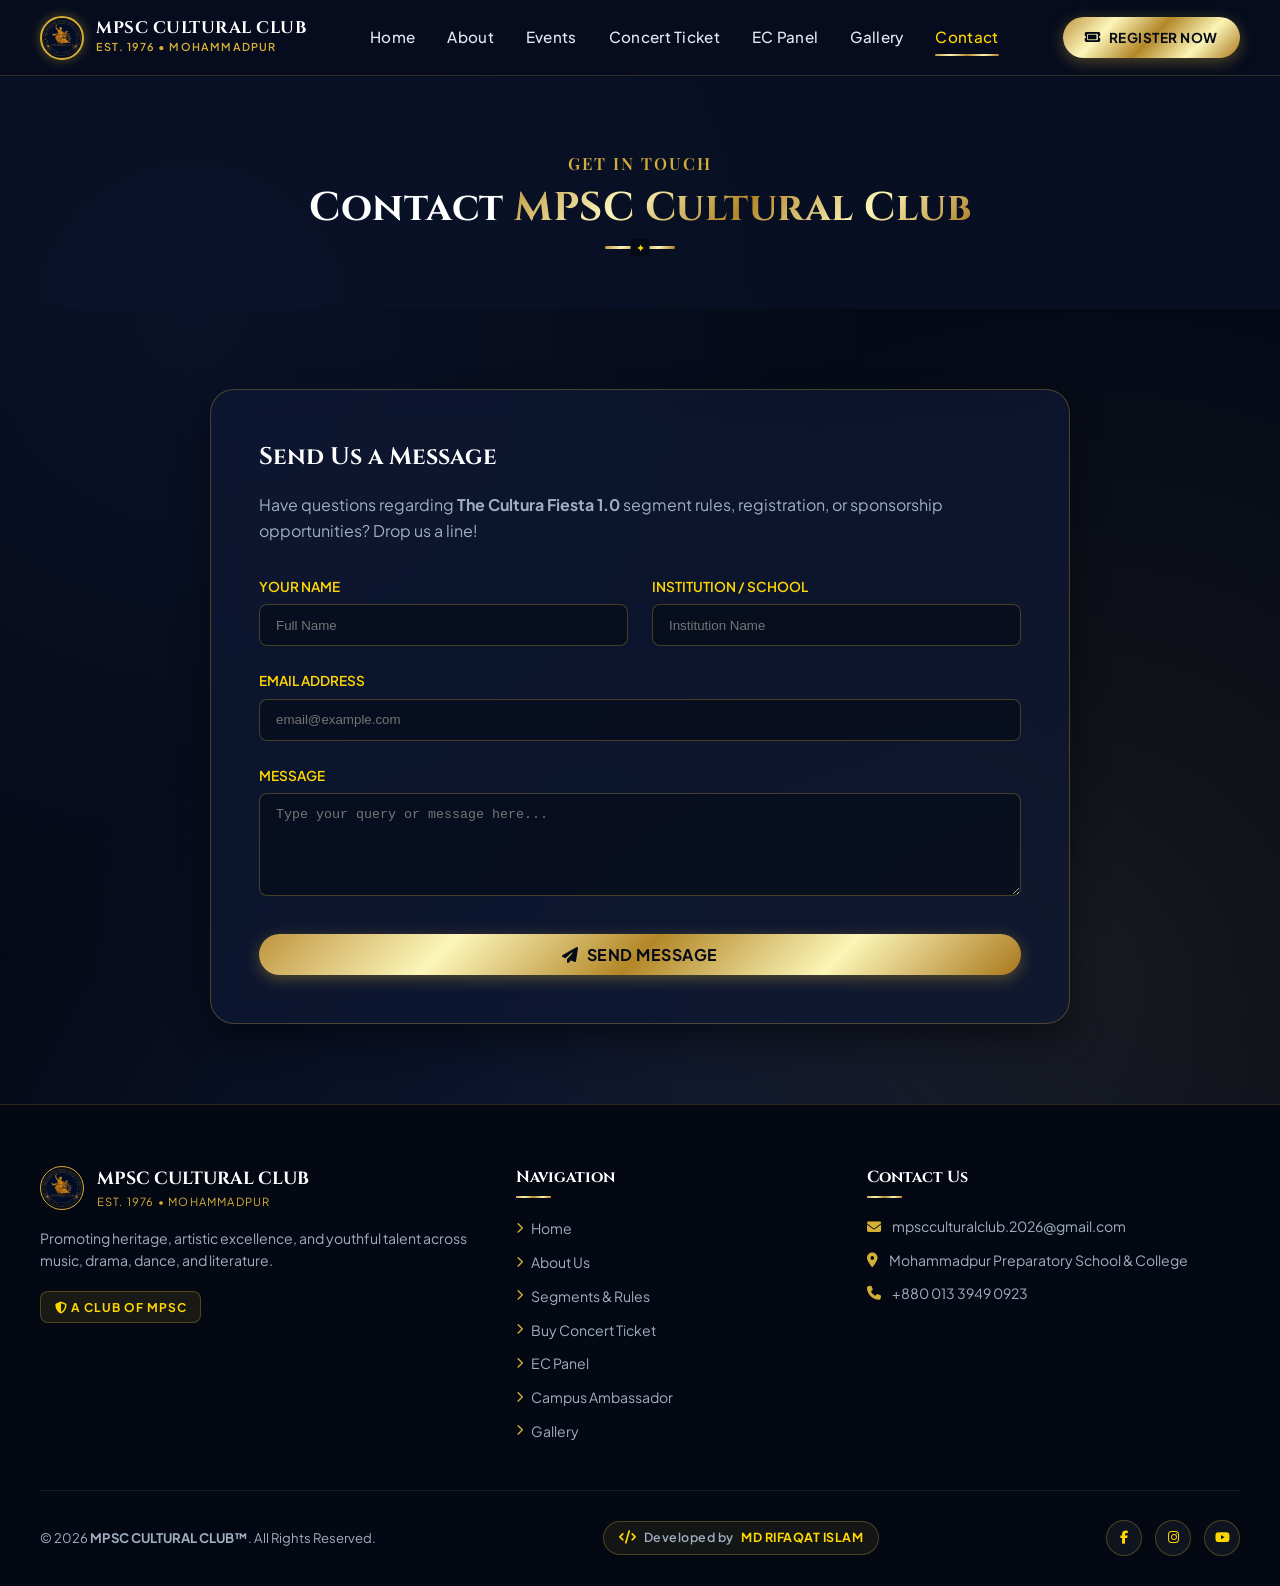
<file: contact.html>
<!DOCTYPE html>
<html lang="en">
<head>
  <meta charset="UTF-8">
  <meta name="viewport" content="width=device-width, initial-scale=1.0">
  <title>Contact Us | MPSC Cultural Club</title>
  <link rel="stylesheet" href="https://cdnjs.cloudflare.com/ajax/libs/font-awesome/6.5.1/css/all.min.css">
  <link rel="stylesheet" href="styles.css">
  <link rel="icon" type="image/png" href="logo.png">
</head>
<body>
  <header class="header-nav">
    <div class="container nav-container">
      <a href="index.html" class="brand-logo-link">
        <img src="logo.png" alt="MPSC Cultural Club Logo" class="brand-logo-img">
        <div class="brand-text-container">
          <span class="brand-name">MPSC CULTURAL CLUB</span>
          <span class="brand-sub">Est. 1976 • Mohammadpur</span>
        </div>
      </a>
      <nav>
        <ul class="nav-menu">
          <li class="nav-item"><a href="index.html" class="nav-link">Home</a></li>
          <li class="nav-item"><a href="about.html" class="nav-link">About</a></li>
          <li class="nav-item"><a href="events.html" class="nav-link">Events</a></li>
          <li class="nav-item"><a href="concert-ticket.html" class="nav-link">Concert Ticket</a></li>
          <li class="nav-item"><a href="ec-panel.html" class="nav-link">EC Panel</a></li>
          <li class="nav-item"><a href="gallery.html" class="nav-link">Gallery</a></li>
          <li class="nav-item"><a href="contact.html" class="nav-link active">Contact</a></li>
        </ul>
      </nav>
      <div class="nav-actions">
        <a href="events.html" class="btn-gold"><i class="fa-solid fa-ticket"></i> Register Now</a>
        <button class="mobile-toggle" aria-label="Toggle navigation menu"><i class="fa-solid fa-bars"></i></button>
      </div>
    </div>
  </header>

  <section style="padding-top: 150px; padding-bottom: 60px; text-align: center; background: rgba(11, 19, 43, 0.6);">
    <div class="container">
      <span class="section-subtitle">Get In Touch</span>
      <h1 class="section-title">Contact <span>MPSC Cultural Club</span></h1>
      <div class="title-line"></div>
    </div>
  </section>

  <section style="padding: 80px 0;">
    <div class="container" style="max-width: 900px;">
      <div class="glass-panel" style="padding: 3rem; border-radius: var(--radius-lg);">
        <h2 style="font-family: var(--font-heading); color: #FFF; margin-bottom: 1rem;">Send Us a Message</h2>
        <p style="color: var(--text-muted); margin-bottom: 2rem;">Have questions regarding <strong>The Cultura Fiesta 1.0</strong> segment rules, registration, or sponsorship opportunities? Drop us a line!</p>

        <form onsubmit="event.preventDefault(); alert('Thank you! Your message has been sent to MPSC Cultural Club.');">
          <div style="display: grid; grid-template-columns: 1fr 1fr; gap: 1.5rem; margin-bottom: 1.5rem;">
            <div>
              <label style="display: block; color: var(--gold-light); font-size: 0.85rem; font-weight: 600; margin-bottom: 0.4rem;">YOUR NAME</label>
              <input type="text" placeholder="Full Name" required style="width: 100%; padding: 0.8rem 1rem; background: rgba(5, 10, 23, 0.6); border: 1px solid var(--border-gold); border-radius: var(--radius-sm); color: #FFF; outline: none;">
            </div>
            <div>
              <label style="display: block; color: var(--gold-light); font-size: 0.85rem; font-weight: 600; margin-bottom: 0.4rem;">INSTITUTION / SCHOOL</label>
              <input type="text" placeholder="Institution Name" required style="width: 100%; padding: 0.8rem 1rem; background: rgba(5, 10, 23, 0.6); border: 1px solid var(--border-gold); border-radius: var(--radius-sm); color: #FFF; outline: none;">
            </div>
          </div>
          <div style="margin-bottom: 1.5rem;">
            <label style="display: block; color: var(--gold-light); font-size: 0.85rem; font-weight: 600; margin-bottom: 0.4rem;">EMAIL ADDRESS</label>
            <input type="email" placeholder="email@example.com" required style="width: 100%; padding: 0.8rem 1rem; background: rgba(5, 10, 23, 0.6); border: 1px solid var(--border-gold); border-radius: var(--radius-sm); color: #FFF; outline: none;">
          </div>
          <div style="margin-bottom: 2rem;">
            <label style="display: block; color: var(--gold-light); font-size: 0.85rem; font-weight: 600; margin-bottom: 0.4rem;">MESSAGE</label>
            <textarea rows="5" placeholder="Type your query or message here..." required style="width: 100%; padding: 0.8rem 1rem; background: rgba(5, 10, 23, 0.6); border: 1px solid var(--border-gold); border-radius: var(--radius-sm); color: #FFF; outline: none; resize: vertical;"></textarea>
          </div>
          <button type="submit" class="btn-gold" style="width: 100%; font-size: 1rem;"><i class="fa-solid fa-paper-plane"></i> Send Message</button>
        </form>
      </div>
    </div>
  </section>

  <footer class="site-footer">
    <div class="container">
      <div class="footer-grid">
        <!-- Brand Info -->
        <div class="footer-brand">
          <div class="footer-logo-row">
            <img src="logo.png" alt="MPSC Cultural Club Logo" class="footer-logo-img">
            <div>
              <div class="footer-brand-name">MPSC CULTURAL CLUB</div>
              <div class="footer-brand-sub">Est. 1976 &bull; Mohammadpur</div>
            </div>
          </div>
          <p class="footer-desc">
            Promoting heritage, artistic excellence, and youthful talent across music, drama, dance, and literature.
          </p>
          <div>
            <span class="mpsc-affiliation"><i class="fa-solid fa-shield-halved"></i> A CLUB OF MPSC</span>
          </div>
        </div>

        <!-- Quick Links -->
        <div>
          <h4 class="footer-col-title">Navigation</h4>
          <ul class="footer-links">
            <li><a href="index.html"><i class="fa-solid fa-chevron-right" style="font-size: 0.7rem; color: var(--gold-primary);"></i> Home</a></li>
            <li><a href="about.html"><i class="fa-solid fa-chevron-right" style="font-size: 0.7rem; color: var(--gold-primary);"></i> About Us</a></li>
            <li><a href="events.html"><i class="fa-solid fa-chevron-right" style="font-size: 0.7rem; color: var(--gold-primary);"></i> Segments & Rules</a></li>
            <li><a href="concert-ticket.html"><i class="fa-solid fa-chevron-right" style="font-size: 0.7rem; color: var(--gold-primary);"></i> Buy Concert Ticket</a></li>
            <li><a href="ec-panel.html"><i class="fa-solid fa-chevron-right" style="font-size: 0.7rem; color: var(--gold-primary);"></i> EC Panel</a></li>
            <li><a href="ca-registration.html"><i class="fa-solid fa-chevron-right" style="font-size: 0.7rem; color: var(--gold-primary);"></i> Campus Ambassador</a></li>
            <li><a href="gallery.html"><i class="fa-solid fa-chevron-right" style="font-size: 0.7rem; color: var(--gold-primary);"></i> Gallery</a></li>
          </ul>
        </div>

        <!-- Contact Info -->
        <div>
          <h4 class="footer-col-title">Contact Us</h4>
          <div class="footer-contact-info">
            <div class="contact-item">
              <i class="fa-solid fa-envelope"></i>
              <span>mpscculturalclub.2026@gmail.com</span>
            </div>
            <div class="contact-item">
              <i class="fa-solid fa-location-dot"></i>
              <span>Mohammadpur Preparatory School & College</span>
            </div>
            <div class="contact-item">
              <i class="fa-solid fa-phone"></i>
              <span>+880 013 3949 0923</span>
            </div>
          </div>
        </div>
      </div>

      <!-- Bottom Bar -->
      <div class="footer-bottom">
        <div>
          &copy; 2026 <strong>MPSC CULTURAL CLUB&trade;</strong>. All Rights Reserved.
        </div>
        <div class="footer-dev-credit">
          <a href="https://cyber-gamerz-11.github.io/-/" target="_blank" rel="noopener noreferrer" class="dev-credit-btn" title="Developer Portfolio / Website">
            <i class="fa-solid fa-code"></i> Developed by <span class="dev-highlight">MD RIFAQAT ISLAM</span>
          </a>
        </div>
        <div class="social-links">
          <a href="https://www.facebook.com/profile.php?id=61594290877487&mibextid=wwXIfr" target="_blank" rel="noopener noreferrer" class="social-icon" aria-label="Facebook"><i class="fa-brands fa-facebook-f"></i></a>
          <a href="https://www.instagram.com/mpsc_cultural_club/" target="_blank" rel="noopener noreferrer" class="social-icon" aria-label="Instagram"><i class="fa-brands fa-instagram"></i></a>
          <a href="https://youtube.com/@mpscculturalclub" target="_blank" rel="noopener noreferrer" class="social-icon" aria-label="YouTube"><i class="fa-brands fa-youtube"></i></a>
        </div>
      </div>
    </div>
  </footer>
  <script src="script.js"></script>
</body>
</html>
</file>
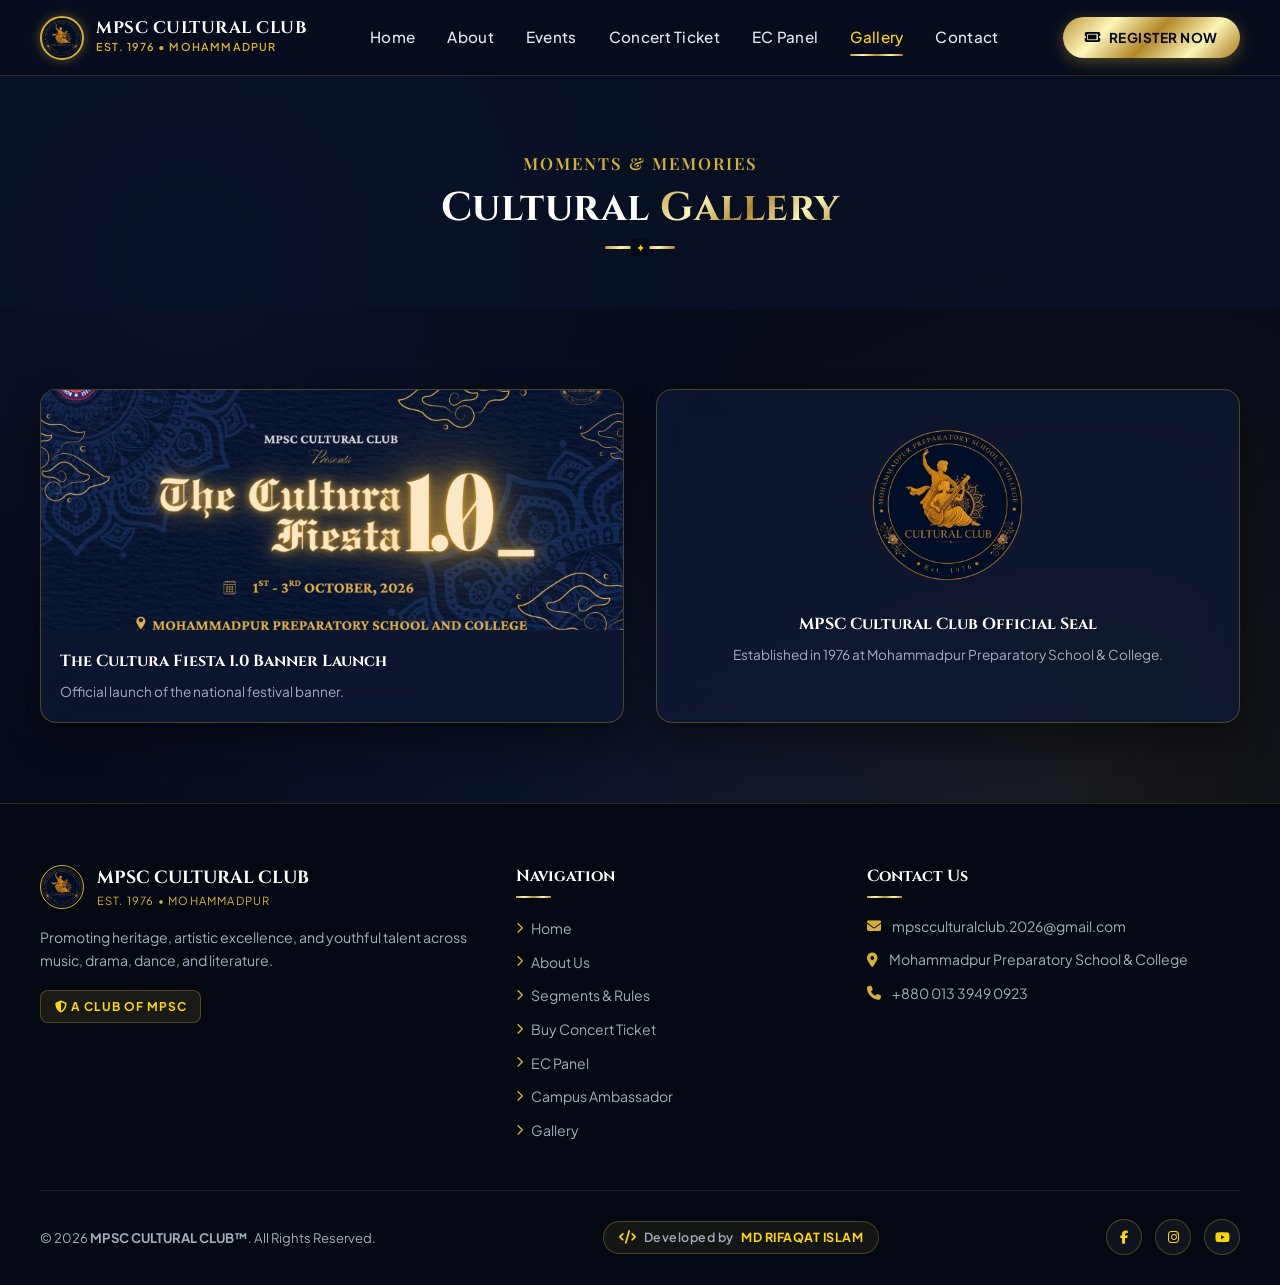
<file: gallery.html>
<!DOCTYPE html>
<html lang="en">
<head>
  <meta charset="UTF-8">
  <meta name="viewport" content="width=device-width, initial-scale=1.0">
  <title>Gallery | MPSC Cultural Club</title>
  <link rel="stylesheet" href="https://cdnjs.cloudflare.com/ajax/libs/font-awesome/6.5.1/css/all.min.css">
  <link rel="stylesheet" href="styles.css">
  <link rel="icon" type="image/png" href="logo.png">
</head>
<body>
  <header class="header-nav">
    <div class="container nav-container">
      <a href="index.html" class="brand-logo-link">
        <img src="logo.png" alt="MPSC Cultural Club Logo" class="brand-logo-img">
        <div class="brand-text-container">
          <span class="brand-name">MPSC CULTURAL CLUB</span>
          <span class="brand-sub">Est. 1976 • Mohammadpur</span>
        </div>
      </a>
      <nav>
        <ul class="nav-menu">
          <li class="nav-item"><a href="index.html" class="nav-link">Home</a></li>
          <li class="nav-item"><a href="about.html" class="nav-link">About</a></li>
          <li class="nav-item"><a href="events.html" class="nav-link">Events</a></li>
          <li class="nav-item"><a href="concert-ticket.html" class="nav-link">Concert Ticket</a></li>
          <li class="nav-item"><a href="ec-panel.html" class="nav-link">EC Panel</a></li>
          <li class="nav-item"><a href="gallery.html" class="nav-link active">Gallery</a></li>
          <li class="nav-item"><a href="contact.html" class="nav-link">Contact</a></li>
        </ul>
      </nav>
      <div class="nav-actions">
        <a href="events.html" class="btn-gold"><i class="fa-solid fa-ticket"></i> Register Now</a>
        <button class="mobile-toggle" aria-label="Toggle navigation menu"><i class="fa-solid fa-bars"></i></button>
      </div>
    </div>
  </header>

  <section style="padding-top: 150px; padding-bottom: 60px; text-align: center; background: rgba(11, 19, 43, 0.6);">
    <div class="container">
      <span class="section-subtitle">Moments & Memories</span>
      <h1 class="section-title">Cultural <span>Gallery</span></h1>
      <div class="title-line"></div>
    </div>
  </section>

  <section style="padding: 80px 0;">
    <div class="container">
      <div style="display: grid; grid-template-columns: repeat(auto-fit, minmax(300px, 1fr)); gap: 2rem;">
        <div class="glass-panel" style="overflow: hidden; border-radius: var(--radius-md);">
          <img src="banner.jpeg" alt="Fest Banner Event" style="width: 100%; height: 240px; object-fit: cover;">
          <div style="padding: 1.2rem;">
            <h4 style="color: #FFF; font-family: var(--font-heading); margin-bottom: 0.4rem;">The Cultura Fiesta 1.0 Banner Launch</h4>
            <p style="color: var(--text-muted); font-size: 0.85rem;">Official launch of the national festival banner.</p>
          </div>
        </div>
        <div class="glass-panel" style="overflow: hidden; border-radius: var(--radius-md); text-align: center; padding: 2rem;">
          <img src="logo.png" alt="MPSC Emblem Showcase" style="width: 160px; margin: 0 auto 1.5rem auto;">
          <h4 style="color: #FFF; font-family: var(--font-heading); margin-bottom: 0.4rem;">MPSC Cultural Club Official Seal</h4>
          <p style="color: var(--text-muted); font-size: 0.85rem;">Established in 1976 at Mohammadpur Preparatory School & College.</p>
        </div>
      </div>
    </div>
  </section>

  <footer class="site-footer">
    <div class="container">
      <div class="footer-grid">
        <!-- Brand Info -->
        <div class="footer-brand">
          <div class="footer-logo-row">
            <img src="logo.png" alt="MPSC Cultural Club Logo" class="footer-logo-img">
            <div>
              <div class="footer-brand-name">MPSC CULTURAL CLUB</div>
              <div class="footer-brand-sub">Est. 1976 &bull; Mohammadpur</div>
            </div>
          </div>
          <p class="footer-desc">
            Promoting heritage, artistic excellence, and youthful talent across music, drama, dance, and literature.
          </p>
          <div>
            <span class="mpsc-affiliation"><i class="fa-solid fa-shield-halved"></i> A CLUB OF MPSC</span>
          </div>
        </div>

        <!-- Quick Links -->
        <div>
          <h4 class="footer-col-title">Navigation</h4>
          <ul class="footer-links">
            <li><a href="index.html"><i class="fa-solid fa-chevron-right" style="font-size: 0.7rem; color: var(--gold-primary);"></i> Home</a></li>
            <li><a href="about.html"><i class="fa-solid fa-chevron-right" style="font-size: 0.7rem; color: var(--gold-primary);"></i> About Us</a></li>
            <li><a href="events.html"><i class="fa-solid fa-chevron-right" style="font-size: 0.7rem; color: var(--gold-primary);"></i> Segments & Rules</a></li>
            <li><a href="concert-ticket.html"><i class="fa-solid fa-chevron-right" style="font-size: 0.7rem; color: var(--gold-primary);"></i> Buy Concert Ticket</a></li>
            <li><a href="ec-panel.html"><i class="fa-solid fa-chevron-right" style="font-size: 0.7rem; color: var(--gold-primary);"></i> EC Panel</a></li>
            <li><a href="ca-registration.html"><i class="fa-solid fa-chevron-right" style="font-size: 0.7rem; color: var(--gold-primary);"></i> Campus Ambassador</a></li>
            <li><a href="gallery.html"><i class="fa-solid fa-chevron-right" style="font-size: 0.7rem; color: var(--gold-primary);"></i> Gallery</a></li>
          </ul>
        </div>

        <!-- Contact Info -->
        <div>
          <h4 class="footer-col-title">Contact Us</h4>
          <div class="footer-contact-info">
            <div class="contact-item">
              <i class="fa-solid fa-envelope"></i>
              <span>mpscculturalclub.2026@gmail.com</span>
            </div>
            <div class="contact-item">
              <i class="fa-solid fa-location-dot"></i>
              <span>Mohammadpur Preparatory School & College</span>
            </div>
            <div class="contact-item">
              <i class="fa-solid fa-phone"></i>
              <span>+880 013 3949 0923</span>
            </div>
          </div>
        </div>
      </div>

      <!-- Bottom Bar -->
      <div class="footer-bottom">
        <div>
          &copy; 2026 <strong>MPSC CULTURAL CLUB&trade;</strong>. All Rights Reserved.
        </div>
        <div class="footer-dev-credit">
          <a href="https://cyber-gamerz-11.github.io/-/" target="_blank" rel="noopener noreferrer" class="dev-credit-btn" title="Developer Portfolio / Website">
            <i class="fa-solid fa-code"></i> Developed by <span class="dev-highlight">MD RIFAQAT ISLAM</span>
          </a>
        </div>
        <div class="social-links">
          <a href="https://www.facebook.com/profile.php?id=61594290877487&mibextid=wwXIfr" target="_blank" rel="noopener noreferrer" class="social-icon" aria-label="Facebook"><i class="fa-brands fa-facebook-f"></i></a>
          <a href="https://www.instagram.com/mpsc_cultural_club/" target="_blank" rel="noopener noreferrer" class="social-icon" aria-label="Instagram"><i class="fa-brands fa-instagram"></i></a>
          <a href="https://youtube.com/@mpscculturalclub" target="_blank" rel="noopener noreferrer" class="social-icon" aria-label="YouTube"><i class="fa-brands fa-youtube"></i></a>
        </div>
      </div>
    </div>
  </footer>
  <script src="script.js"></script>
</body>
</html>
</file>
<file: styles.css>
/* ==========================================================================
   THE CULTURA FIESTA 1.0 - MPSC CULTURAL CLUB
   Design System & Master Stylesheet
   Theme: Deep Royal Navy & Metallic Gold Glassmorphism
   Desktop & Mobile Responsive Master Design
   ========================================================================== */

/* --------------------------------------------------------------------------
   1. Imports & CSS Variables
   -------------------------------------------------------------------------- */
@import url('https://fonts.googleapis.com/css2?family=Cinzel:wght@500;600;700;800;900&family=Plus+Jakarta+Sans:wght@300;400;500;600;700;800&family=Playfair+Display:ital,wght@0,600;0,700;1,400&display=swap');

:root {
  /* Color Palette - Blue & Gold Spectrum */
  --bg-darker: #050A17;
  --bg-main: #0B132B;
  --bg-card: rgba(15, 25, 52, 0.75);
  --bg-card-hover: rgba(23, 37, 75, 0.9);
  --bg-surface: #101B3B;
  
  /* Metallic Gold Palette */
  --gold-primary: #D4AF37;
  --gold-light: #FFD700;
  --gold-dark: #AA771C;
  --gold-gradient: linear-gradient(135deg, #BF953F 0%, #FCF6BA 25%, #B38728 50%, #FBF5B7 75%, #AA771C 100%);
  --gold-gradient-soft: linear-gradient(135deg, rgba(212, 175, 55, 0.2) 0%, rgba(255, 215, 0, 0.05) 100%);
  --gold-glow: 0 0 25px rgba(212, 175, 55, 0.4);
  --gold-glow-intense: 0 0 35px rgba(255, 215, 0, 0.6);
  
  /* Text & Colors */
  --text-main: #F4F6FB;
  --text-muted: #A0AEC0;
  --text-gold: #F1C40F;
  --border-gold: rgba(212, 175, 55, 0.3);
  --border-gold-bright: rgba(255, 215, 0, 0.6);
  
  /* Typography */
  --font-heading: 'Cinzel', serif;
  --font-accent: 'Playfair Display', serif;
  --font-body: 'Plus Jakarta Sans', sans-serif;
  
  /* Transitions & Shadows */
  --transition-fast: 0.2s cubic-bezier(0.4, 0, 0.2, 1);
  --transition-normal: 0.35s cubic-bezier(0.4, 0, 0.2, 1);
  --shadow-card: 0 15px 35px rgba(0, 0, 0, 0.45);
  --shadow-gold: 0 10px 30px rgba(212, 175, 55, 0.25);
  --radius-sm: 8px;
  --radius-md: 16px;
  --radius-lg: 24px;
}

/* --------------------------------------------------------------------------
   2. Resets & Core Styles
   -------------------------------------------------------------------------- */
*, *::before, *::after {
  box-sizing: border-box;
  margin: 0;
  padding: 0;
}

html {
  scroll-behavior: smooth;
  font-size: 16px;
}

body {
  font-family: var(--font-body);
  background-color: var(--bg-darker);
  background-image: 
    radial-gradient(circle at 15% 20%, rgba(11, 19, 43, 0.85) 0%, transparent 40%),
    radial-gradient(circle at 85% 60%, rgba(212, 175, 55, 0.08) 0%, transparent 45%),
    radial-gradient(circle at 50% 85%, rgba(16, 27, 59, 0.9) 0%, transparent 50%);
  color: var(--text-main);
  line-height: 1.6;
  overflow-x: hidden;
  min-height: 100vh;
}

::-webkit-scrollbar {
  width: 8px;
}
::-webkit-scrollbar-track {
  background: var(--bg-darker);
}
::-webkit-scrollbar-thumb {
  background: linear-gradient(to bottom, var(--gold-dark), var(--gold-primary));
  border-radius: 4px;
}

a {
  color: inherit;
  text-decoration: none;
  transition: var(--transition-fast);
}

img {
  max-width: 100%;
  height: auto;
  display: block;
}

/* --------------------------------------------------------------------------
   3. Common Container & Typography Helpers
   -------------------------------------------------------------------------- */
.container {
  width: 100%;
  max-width: 1240px;
  margin: 0 auto;
  padding: 0 1.25rem;
}

.text-gold {
  background: var(--gold-gradient);
  -webkit-background-clip: text;
  -webkit-text-fill-color: transparent;
  display: inline-block;
}

.section-header {
  text-align: center;
  margin-bottom: 2.8rem;
  position: relative;
}

.section-subtitle {
  font-family: var(--font-accent);
  color: var(--gold-primary);
  font-size: clamp(0.85rem, 2.5vw, 1.05rem);
  letter-spacing: 2px;
  text-transform: uppercase;
  margin-bottom: 0.4rem;
  display: block;
  font-weight: 600;
}

.section-title {
  font-family: var(--font-heading);
  font-size: clamp(1.6rem, 5vw, 2.5rem);
  font-weight: 700;
  color: #FFFFFF;
  margin-bottom: 0.8rem;
  letter-spacing: 0.5px;
  line-height: 1.25;
}

.section-title span {
  background: var(--gold-gradient);
  -webkit-background-clip: text;
  -webkit-text-fill-color: transparent;
}

.title-line {
  width: 70px;
  height: 3px;
  background: var(--gold-gradient);
  margin: 0 auto;
  border-radius: 3px;
  position: relative;
}

.title-line::after {
  content: '✦';
  position: absolute;
  top: 50%;
  left: 50%;
  transform: translate(-50%, -50%);
  background: var(--bg-darker);
  color: var(--gold-light);
  padding: 0 5px;
  font-size: 0.7rem;
}

.glass-panel {
  background: var(--bg-card);
  backdrop-filter: blur(16px);
  -webkit-backdrop-filter: blur(16px);
  border: 1px solid var(--border-gold);
  border-radius: var(--radius-md);
  box-shadow: var(--shadow-card);
  transition: var(--transition-normal);
}

.glass-panel:hover {
  border-color: var(--border-gold-bright);
  box-shadow: var(--shadow-gold);
}

/* --------------------------------------------------------------------------
   Global Form Components (.form-group, .form-label, .form-input, .form-textarea)
   -------------------------------------------------------------------------- */
.form-group {
  margin-bottom: 1.2rem;
  text-align: left;
}

.form-label {
  display: block;
  color: var(--gold-light);
  font-size: 0.82rem;
  font-weight: 700;
  margin-bottom: 0.45rem;
  letter-spacing: 1px;
  text-transform: uppercase;
}

.form-input,
.form-select,
.form-textarea {
  width: 100%;
  padding: 0.85rem 1.1rem;
  background: rgba(5, 10, 23, 0.8);
  border: 1px solid var(--border-gold);
  border-radius: var(--radius-sm);
  color: #FFFFFF;
  font-family: var(--font-body);
  font-size: 0.95rem;
  line-height: 1.5;
  outline: none;
  transition: var(--transition-fast);
  resize: vertical;
}

.form-input::placeholder,
.form-textarea::placeholder {
  color: rgba(160, 174, 192, 0.5);
  font-size: 0.9rem;
}

.form-input:focus,
.form-select:focus,
.form-textarea:focus {
  border-color: var(--gold-light);
  background: rgba(11, 19, 43, 0.95);
  box-shadow: 0 0 15px rgba(255, 215, 0, 0.3);
}

/* File Upload Custom Styling */
input[type="file"].form-input {
  background: rgba(5, 10, 23, 0.8);
  color: var(--text-muted);
  font-size: 0.85rem;
  cursor: pointer;
}

input[type="file"].form-input::file-selector-button {
  background: var(--gold-gradient);
  border: none;
  border-radius: 4px;
  color: #000;
  font-weight: 700;
  padding: 0.4rem 0.9rem;
  margin-right: 0.8rem;
  cursor: pointer;
  transition: var(--transition-fast);
}

input[type="file"].form-input::file-selector-button:hover {
  filter: brightness(1.15);
  box-shadow: 0 0 10px rgba(255, 215, 0, 0.4);
}

/* --------------------------------------------------------------------------
   4. Desktop Header & Navigation Bar
   -------------------------------------------------------------------------- */
.header-nav {
  position: fixed;
  top: 0;
  left: 0;
  width: 100%;
  z-index: 1000;
  background: rgba(7, 13, 30, 0.92);
  backdrop-filter: blur(16px);
  -webkit-backdrop-filter: blur(16px);
  border-bottom: 1px solid rgba(212, 175, 55, 0.2);
  transition: var(--transition-normal);
}

.header-nav.scrolled {
  background: rgba(5, 10, 23, 0.96);
  border-bottom-color: rgba(212, 175, 55, 0.4);
  box-shadow: 0 10px 30px rgba(0, 0, 0, 0.6);
}

.nav-container {
  display: flex;
  align-items: center;
  justify-content: space-between;
  height: 75px;
}

.brand-logo-link {
  display: flex;
  align-items: center;
  gap: 0.75rem;
  min-width: 0;
}

.brand-logo-img {
  width: 44px;
  height: 44px;
  border-radius: 50%;
  border: 2px solid var(--gold-primary);
  box-shadow: 0 0 12px rgba(212, 175, 55, 0.4);
  flex-shrink: 0;
}

.brand-text-container {
  display: flex;
  flex-direction: column;
  white-space: nowrap;
}

.brand-name {
  font-family: var(--font-heading);
  font-size: 1.05rem;
  font-weight: 700;
  color: #FFFFFF;
  letter-spacing: 0.5px;
  line-height: 1.15;
}

.brand-sub {
  font-size: 0.68rem;
  color: var(--gold-primary);
  letter-spacing: 1.2px;
  text-transform: uppercase;
  font-weight: 600;
}

.nav-menu {
  display: flex;
  align-items: center;
  gap: 2rem;
  list-style: none;
}

.nav-item {
  position: relative;
}

.nav-link {
  font-size: 0.95rem;
  font-weight: 500;
  color: #E2E8F0;
  padding: 0.4rem 0;
  display: inline-block;
  letter-spacing: 0.3px;
  position: relative;
  background: none;
  border: none;
}

.nav-link::after {
  content: '';
  position: absolute;
  bottom: 0;
  left: 0;
  width: 0%;
  height: 2px;
  background: var(--gold-gradient);
  transition: width 0.3s ease;
  border-radius: 2px;
}

.nav-link:hover, .nav-link.active {
  color: var(--gold-light);
  background: none;
}

.nav-link:hover::after, .nav-link.active::after {
  width: 100%;
}

.nav-actions {
  display: flex;
  align-items: center;
  gap: 0.8rem;
  flex-shrink: 0;
}

/* Gold Glowing Buttons */
.btn-gold {
  display: inline-flex;
  align-items: center;
  justify-content: center;
  gap: 0.5rem;
  padding: 0.6rem 1.4rem;
  background: var(--gold-gradient);
  color: #050A17;
  font-family: var(--font-body);
  font-weight: 700;
  font-size: 0.85rem;
  letter-spacing: 0.5px;
  border-radius: 50px;
  border: none;
  cursor: pointer;
  box-shadow: 0 4px 15px rgba(212, 175, 55, 0.35);
  transition: var(--transition-fast);
  text-transform: uppercase;
  white-space: nowrap;
}

.btn-gold:hover {
  transform: translateY(-2px);
  box-shadow: 0 6px 25px rgba(255, 215, 0, 0.6);
  color: #000000;
}

.btn-outline-gold {
  display: inline-flex;
  align-items: center;
  justify-content: center;
  gap: 0.5rem;
  padding: 0.6rem 1.4rem;
  background: transparent;
  color: var(--gold-light);
  font-family: var(--font-body);
  font-weight: 600;
  font-size: 0.85rem;
  letter-spacing: 0.5px;
  border-radius: 50px;
  border: 1px solid var(--gold-primary);
  cursor: pointer;
  transition: var(--transition-fast);
  white-space: nowrap;
}

.btn-outline-gold:hover {
  background: rgba(212, 175, 55, 0.15);
  border-color: var(--gold-light);
  color: #FFFFFF;
  box-shadow: var(--gold-glow);
}

/* Hide Mobile Drawer Header/Footer on Desktop */
.mobile-drawer-header,
.mobile-drawer-footer {
  display: none !important;
}

.mobile-toggle {
  display: none;
  background: rgba(212, 175, 55, 0.15);
  border: 1px solid var(--border-gold);
  color: var(--gold-light);
  font-size: 1.25rem;
  cursor: pointer;
  padding: 0.55rem 0.85rem;
  border-radius: var(--radius-sm);
  z-index: 10002;
  transition: var(--transition-fast);
  touch-action: manipulation;
}

.mobile-toggle:active {
  transform: scale(0.92);
}

/* --------------------------------------------------------------------------
   5. Mobile Drawer Responsive Layout (< 768px)
   -------------------------------------------------------------------------- */
@media (max-width: 768px) {
  .nav-container {
    height: 70px;
  }

  .brand-logo-img {
    width: 38px;
    height: 38px;
  }

  .brand-name {
    font-size: 0.88rem;
  }

  .brand-sub {
    display: none;
  }

  .nav-actions .btn-gold {
    display: none !important;
  }

  .nav-menu {
    position: fixed;
    top: 70px;
    left: -100%;
    width: 100vw;
    height: calc(100vh - 70px);
    background: radial-gradient(circle at 50% 20%, #101B3B 0%, #050A17 100%) !important;
    flex-direction: column;
    justify-content: flex-start;
    align-items: stretch;
    padding: 1.5rem 1.25rem 2.5rem 1.25rem;
    gap: 0.8rem;
    transition: left 0.35s cubic-bezier(0.4, 0, 0.2, 1);
    backdrop-filter: blur(24px);
    -webkit-backdrop-filter: blur(24px);
    z-index: 9999;
    overflow-y: auto;
    box-shadow: inset 0 10px 30px rgba(0, 0, 0, 0.8);
  }

  .nav-menu.active {
    left: 0 !important;
  }

  .mobile-toggle {
    display: inline-flex !important;
    align-items: center;
    justify-content: center;
  }

  .mobile-drawer-header {
    display: flex !important;
    flex-direction: column;
    align-items: center;
    text-align: center;
    padding-bottom: 1.2rem;
    margin-bottom: 0.8rem;
    border-bottom: 1px solid rgba(212, 175, 55, 0.2);
  }

  .mobile-drawer-logo {
    width: 60px;
    height: 60px;
    border-radius: 50%;
    border: 2px solid var(--gold-primary);
    box-shadow: 0 0 20px rgba(212, 175, 55, 0.3);
    margin-bottom: 0.6rem;
  }

  .mobile-drawer-title {
    font-family: var(--font-heading);
    color: #FFFFFF;
    font-size: 1.1rem;
    font-weight: 700;
    line-height: 1.2;
  }

  .mobile-drawer-sub {
    font-size: 0.72rem;
    color: var(--gold-primary);
    letter-spacing: 1.5px;
    text-transform: uppercase;
    margin-top: 0.2rem;
  }

  .nav-item {
    width: 100%;
  }

  .nav-link {
    display: flex !important;
    align-items: center;
    justify-content: center;
    width: 100%;
    padding: 0.95rem 1.2rem !important;
    background: rgba(16, 27, 59, 0.6) !important;
    border: 1px solid rgba(212, 175, 55, 0.2) !important;
    border-radius: var(--radius-md) !important;
    color: #F4F6FB !important;
    font-family: var(--font-heading);
    font-size: 1rem !important;
    font-weight: 600;
    letter-spacing: 0.5px;
    text-align: center;
  }

  .nav-link:active, .nav-link.active {
    background: rgba(212, 175, 55, 0.15) !important;
    border-color: var(--gold-light) !important;
    color: var(--gold-light) !important;
    box-shadow: var(--shadow-gold);
  }

  .nav-link::after {
    display: none;
  }

  .mobile-drawer-footer {
    display: flex !important;
    flex-direction: column;
    align-items: center;
    gap: 1.2rem;
    margin-top: 1.5rem;
    padding-top: 1.2rem;
    border-top: 1px solid rgba(212, 175, 55, 0.2);
  }

  .mobile-menu-cta {
    width: 100%;
    padding: 0.85rem 1.5rem;
    font-size: 0.95rem;
    text-align: center;
    display: inline-flex !important;
  }
}

/* --------------------------------------------------------------------------
   6. Hero Section & Fest Banner Integration
   -------------------------------------------------------------------------- */
.hero-section {
  position: relative;
  padding-top: 110px;
  padding-bottom: 60px;
  min-height: calc(100vh - 75px);
  display: flex;
  align-items: center;
  overflow: hidden;
}

.hero-glow-1 {
  position: absolute;
  top: 10%;
  left: 50%;
  transform: translateX(-50%);
  width: 500px;
  height: 500px;
  background: radial-gradient(circle, rgba(212, 175, 55, 0.12) 0%, rgba(11, 19, 43, 0) 70%);
  pointer-events: none;
  z-index: 0;
}

.hero-content-grid {
  position: relative;
  z-index: 2;
  display: grid;
  grid-template-columns: 1fr 1fr;
  gap: 2.5rem;
  align-items: center;
}

.hero-main-title {
  font-family: var(--font-heading);
  font-size: clamp(2.1rem, 5.5vw, 3.4rem);
  font-weight: 800;
  line-height: 1.15;
  color: #FFFFFF;
  margin-bottom: 0.8rem;
  letter-spacing: -0.5px;
}

.hero-subtitle {
  font-family: var(--font-accent);
  font-size: clamp(0.95rem, 2.5vw, 1.2rem);
  color: var(--gold-primary);
  margin-bottom: 1.2rem;
  font-style: italic;
  letter-spacing: 0.5px;
  line-height: 1.4;
}

.hero-description {
  font-size: clamp(0.9rem, 2vw, 1.02rem);
  color: var(--text-muted);
  margin-bottom: 1.6rem;
  max-width: 540px;
  line-height: 1.6;
}

.hero-meta-list {
  display: flex;
  flex-direction: column;
  gap: 0.6rem;
  margin-bottom: 1.8rem;
}

.hero-meta-item {
  display: flex;
  align-items: flex-start;
  gap: 0.7rem;
  color: #E2E8F0;
  font-size: clamp(0.85rem, 2vw, 0.95rem);
  line-height: 1.4;
}

.hero-meta-item i {
  color: var(--gold-light);
  font-size: 1.1rem;
  margin-top: 0.15rem;
  flex-shrink: 0;
}

.countdown-box {
  background: var(--bg-card);
  border: 1px solid var(--border-gold);
  border-radius: var(--radius-md);
  padding: 1.2rem;
  margin-bottom: 1.8rem;
  backdrop-filter: blur(12px);
}

.countdown-title {
  font-size: 0.75rem;
  text-transform: uppercase;
  letter-spacing: 1.8px;
  color: var(--gold-primary);
  margin-bottom: 0.8rem;
  text-align: center;
  font-weight: 700;
}

.countdown-timer {
  display: flex;
  align-items: center;
  justify-content: space-around;
  gap: 0.2rem;
}

.timer-unit {
  display: flex;
  flex-direction: column;
  align-items: center;
  min-width: 55px;
}

.timer-num {
  font-family: var(--font-heading);
  font-size: clamp(1.5rem, 4.5vw, 2.2rem);
  font-weight: 800;
  color: #FFFFFF;
  line-height: 1;
  text-shadow: 0 0 10px rgba(212, 175, 55, 0.4);
}

.timer-label {
  font-size: clamp(0.62rem, 1.8vw, 0.72rem);
  text-transform: uppercase;
  color: var(--text-muted);
  letter-spacing: 1px;
  margin-top: 0.3rem;
  font-weight: 600;
}

.timer-divider {
  font-family: var(--font-heading);
  font-size: clamp(1.2rem, 3.5vw, 1.6rem);
  color: var(--gold-primary);
  margin-bottom: 0.8rem;
}

.hero-cta-group {
  display: flex;
  align-items: center;
  gap: 1rem;
  flex-wrap: wrap;
}

.hero-banner-container {
  position: relative;
  border-radius: var(--radius-md);
  overflow: hidden;
  border: 2px solid var(--gold-primary);
  box-shadow: 0 15px 40px rgba(0, 0, 0, 0.6), 0 0 25px rgba(212, 175, 55, 0.2);
  transition: var(--transition-normal);
}

.hero-banner-container:hover {
  transform: translateY(-4px);
  box-shadow: 0 20px 50px rgba(0, 0, 0, 0.7), 0 0 35px rgba(255, 215, 0, 0.35);
}

.hero-banner-img {
  width: 100%;
  height: auto;
  object-fit: cover;
  display: block;
}

.banner-overlay-badge {
  position: absolute;
  bottom: 12px;
  right: 12px;
  background: rgba(7, 13, 30, 0.92);
  border: 1px solid var(--gold-primary);
  padding: 0.4rem 0.85rem;
  border-radius: 50px;
  font-size: 0.75rem;
  color: var(--gold-light);
  font-weight: 600;
  display: flex;
  align-items: center;
  gap: 0.4rem;
  backdrop-filter: blur(8px);
}

/* --------------------------------------------------------------------------
   7. Schedule Snapshot (1-Row Bubble Navigation Bar)
   -------------------------------------------------------------------------- */
.schedule-section {
  padding: 70px 0;
  position: relative;
}

.timeline-nav {
  display: flex;
  flex-direction: row;
  align-items: center;
  justify-content: center;
  gap: 0.8rem;
  margin-bottom: 2.5rem;
  max-width: 800px;
  margin-left: auto;
  margin-right: auto;
  width: 100%;
}

.timeline-tab {
  flex: 1;
  padding: 0.75rem 1rem;
  background: var(--bg-card);
  border: 1px solid var(--border-gold);
  color: var(--text-muted);
  font-family: var(--font-body);
  font-weight: 600;
  font-size: clamp(0.78rem, 2.2vw, 0.9rem);
  border-radius: 50px;
  cursor: pointer;
  transition: var(--transition-fast);
  text-align: center;
  white-space: nowrap;
  overflow: hidden;
  text-overflow: ellipsis;
  box-shadow: 0 4px 12px rgba(0, 0, 0, 0.3);
}

.timeline-tab.active, .timeline-tab:hover {
  background: var(--gold-gradient);
  color: #050A17;
  border-color: transparent;
  box-shadow: var(--shadow-gold);
  font-weight: 700;
}

.timeline-content {
  max-width: 800px;
  margin: 0 auto;
}

.timeline-card {
  display: grid;
  grid-template-columns: 130px 1fr;
  gap: 1.2rem;
  padding: 1.5rem;
  margin-bottom: 1rem;
  align-items: center;
}

.timeline-time {
  font-family: var(--font-heading);
  font-weight: 700;
  color: var(--gold-light);
  font-size: 1rem;
  text-align: center;
  padding-right: 1.2rem;
  border-right: 2px solid var(--gold-primary);
}

.timeline-details h4 {
  font-family: var(--font-heading);
  color: #FFFFFF;
  font-size: clamp(1.05rem, 3vw, 1.2rem);
  margin-bottom: 0.3rem;
  line-height: 1.3;
}

.timeline-details p {
  color: var(--text-muted);
  font-size: 0.88rem;
  line-height: 1.5;
}

.timeline-venue {
  font-size: 0.78rem;
  color: var(--gold-primary);
  margin-top: 0.4rem;
  display: flex;
  align-items: center;
  gap: 0.4rem;
  font-weight: 600;
}

/* --------------------------------------------------------------------------
   8. Executive Committee Preview Section
   -------------------------------------------------------------------------- */
.ec-section {
  padding: 70px 0;
  position: relative;
  background: rgba(5, 10, 23, 0.4);
  width: 100%;
  overflow: hidden;
}

/* Landing EC Marquee Container (Full Width Edge-to-Edge) */
.ec-marquee-outer {
  width: 100%;
  max-width: 100vw;
  overflow: hidden;
  margin-bottom: 2.5rem;
  position: relative;
}

/* Fade edges */
.ec-marquee-outer::before,
.ec-marquee-outer::after {
  content: '';
  position: absolute;
  top: 0;
  bottom: 0;
  width: 80px;
  z-index: 2;
  pointer-events: none;
}
.ec-marquee-outer::before {
  left: 0;
  background: linear-gradient(to right, var(--bg-darker, #050a17), transparent);
}
.ec-marquee-outer::after {
  right: 0;
  background: linear-gradient(to left, var(--bg-darker, #050a17), transparent);
}

.ec-marquee-track {
  display: flex;
  flex-wrap: nowrap;
  gap: 1.2rem;
  width: max-content;
  animation: ec-marquee-scroll 35s linear infinite;
  padding: 0.5rem 0.6rem 0.8rem;
}

.ec-marquee-track:hover {
  animation-play-state: paused;
}

@keyframes ec-marquee-scroll {
  0%   { transform: translateX(0); }
  100% { transform: translateX(-50%); }
}

/* Legacy grid fallback (empty state reuses this) */
.ec-grid {
  display: grid;
  grid-template-columns: repeat(auto-fit, minmax(240px, 1fr));
  gap: 1.5rem;
  margin-bottom: 2.5rem;
}

.ec-card {
  text-align: center;
  padding: 1.4rem 1rem;
  border-radius: var(--radius-md);
  position: relative;
  overflow: hidden;
  flex: 0 0 200px;
  width: 200px;
}

.ec-avatar-wrapper {
  width: 72px;
  height: 72px;
  margin: 0 auto 0.9rem auto;
  position: relative;
  border-radius: 50%;
  padding: 3px;
  background: var(--gold-gradient);
  box-shadow: 0 0 14px rgba(212, 175, 55, 0.3);
}

.ec-avatar-img {
  width: 100%;
  height: 100%;
  border-radius: 50%;
  object-fit: cover;
  background: var(--bg-surface);
}

.ec-name {
  font-family: var(--font-heading);
  font-size: 0.95rem;
  color: #FFFFFF;
  font-weight: 700;
  margin-bottom: 0.25rem;
}

.ec-role {
  color: var(--gold-primary);
  font-size: 0.75rem;
  font-weight: 600;
  text-transform: uppercase;
  letter-spacing: 1px;
  margin-bottom: 0.5rem;
}

.ec-batch {
  font-size: 0.72rem;
  color: var(--text-muted);
}

.center-btn-wrapper {
  text-align: center;
}

/* --------------------------------------------------------------------------
   9. Call to Action / Registration Banner Section
   -------------------------------------------------------------------------- */
.cta-banner-section {
  padding: 60px 0;
  position: relative;
}

.cta-box {
  background: linear-gradient(135deg, rgba(16, 27, 59, 0.95) 0%, rgba(11, 19, 43, 0.95) 100%);
  border: 1px solid var(--gold-primary);
  border-radius: var(--radius-md);
  padding: 3rem 1.5rem;
  text-align: center;
  position: relative;
  overflow: hidden;
  box-shadow: var(--shadow-gold);
}

.cta-title {
  font-family: var(--font-heading);
  font-size: clamp(1.6rem, 5vw, 2.5rem);
  color: #FFFFFF;
  margin-bottom: 0.8rem;
  line-height: 1.25;
}

.cta-subtitle {
  font-size: clamp(0.88rem, 2.2vw, 1.02rem);
  color: var(--text-muted);
  max-width: 600px;
  margin: 0 auto 2rem auto;
  line-height: 1.6;
}

/* --------------------------------------------------------------------------
   10. Footer
   -------------------------------------------------------------------------- */
.site-footer {
  background: #040813;
  border-top: 1px solid rgba(212, 175, 55, 0.2);
  padding: 60px 0 30px 0;
  color: var(--text-muted);
  position: relative;
}

.footer-grid {
  display: grid;
  grid-template-columns: 1.4fr 1fr 1.2fr;
  gap: 2.5rem;
  margin-bottom: 3rem;
}

.footer-brand {
  display: flex;
  flex-direction: column;
}

.footer-logo-row {
  display: flex;
  align-items: center;
  gap: 0.8rem;
  margin-bottom: 1rem;
}

.footer-logo-img {
  width: 44px;
  height: 44px;
  border-radius: 50%;
  border: 1px solid var(--gold-primary);
}

.footer-brand-name {
  font-family: var(--font-heading);
  font-size: 1.1rem;
  color: #FFFFFF;
  font-weight: 700;
}

.footer-brand-sub {
  font-size: 0.7rem;
  color: var(--gold-primary);
  letter-spacing: 1.2px;
  text-transform: uppercase;
}

.footer-desc {
  font-size: 0.88rem;
  line-height: 1.6;
  margin-bottom: 1.2rem;
  color: var(--text-muted);
}

.mpsc-affiliation {
  display: inline-block;
  padding: 0.35rem 0.85rem;
  background: rgba(212, 175, 55, 0.1);
  border: 1px solid rgba(212, 175, 55, 0.3);
  border-radius: var(--radius-sm);
  color: var(--gold-light);
  font-size: 0.75rem;
  font-weight: 700;
  letter-spacing: 1px;
  text-transform: uppercase;
}

.footer-col-title {
  font-family: var(--font-heading);
  font-size: 1rem;
  color: #FFFFFF;
  margin-bottom: 1.2rem;
  position: relative;
  padding-bottom: 0.5rem;
}

.footer-col-title::after {
  content: '';
  position: absolute;
  bottom: 0;
  left: 0;
  width: 35px;
  height: 2px;
  background: var(--gold-gradient);
}

.footer-links {
  list-style: none;
  display: flex;
  flex-direction: column;
  gap: 0.7rem;
}

.footer-links a {
  color: var(--text-muted);
  font-size: 0.88rem;
  transition: var(--transition-fast);
  display: flex;
  align-items: center;
  gap: 0.5rem;
}

.footer-links a:hover {
  color: var(--gold-light);
  transform: translateX(4px);
}

.footer-contact-info {
  display: flex;
  flex-direction: column;
  gap: 0.85rem;
  font-size: 0.88rem;
}

.contact-item {
  display: flex;
  align-items: flex-start;
  gap: 0.7rem;
  line-height: 1.4;
  word-break: break-word;
}

.contact-item i {
  color: var(--gold-primary);
  margin-top: 0.15rem;
  flex-shrink: 0;
}

.footer-bottom {
  border-top: 1px solid rgba(255, 255, 255, 0.08);
  padding-top: 1.8rem;
  display: flex;
  align-items: center;
  justify-content: space-between;
  flex-wrap: wrap;
  gap: 1.2rem;
  font-size: 0.82rem;
}

/* Developer Credit Button Styling */
.footer-dev-credit {
  display: flex;
  justify-content: center;
  align-items: center;
}

.dev-credit-btn {
  display: inline-flex;
  align-items: center;
  gap: 0.45rem;
  padding: 0.35rem 0.95rem;
  background: rgba(212, 175, 55, 0.08);
  border: 1px solid rgba(212, 175, 55, 0.3);
  border-radius: 20px;
  color: var(--text-muted);
  font-size: 0.78rem;
  font-weight: 600;
  letter-spacing: 0.5px;
  text-decoration: none;
  transition: var(--transition-fast);
}

.dev-credit-btn i {
  color: var(--gold-light);
  font-size: 0.85rem;
}

.dev-credit-btn .dev-highlight {
  color: var(--gold-light);
  font-weight: 700;
}

.dev-credit-btn:hover {
  background: var(--gold-gradient-soft);
  border-color: var(--gold-light);
  color: #FFFFFF;
  box-shadow: 0 0 15px rgba(255, 215, 0, 0.35);
  transform: translateY(-1.5px);
}

.social-links {
  display: flex;
  gap: 0.8rem;
}

.social-icon {
  width: 36px;
  height: 36px;
  border-radius: 50%;
  background: rgba(255, 255, 255, 0.05);
  border: 1px solid var(--border-gold);
  display: flex;
  align-items: center;
  justify-content: center;
  color: var(--gold-light);
  transition: var(--transition-fast);
}

.social-icon:hover {
  background: var(--gold-gradient);
  color: #050A17;
  transform: translateY(-2px);
  box-shadow: var(--shadow-gold);
}

/* --------------------------------------------------------------------------
   11. Comprehensive Mobile Responsive Breakpoints
   -------------------------------------------------------------------------- */
@media (max-width: 1024px) {
  .hero-content-grid {
    grid-template-columns: 1fr;
    gap: 2.5rem;
  }
  
  .hero-banner-container {
    max-width: 600px;
    margin: 0 auto;
  }

  .footer-grid {
    grid-template-columns: repeat(2, 1fr);
    gap: 2rem;
  }
}

@media (max-width: 768px) {
  .hero-section {
    padding-top: 90px;
    padding-bottom: 40px;
  }

  .hero-cta-group {
    flex-direction: column;
    width: 100%;
  }

  .hero-cta-group .btn-gold,
  .hero-cta-group .btn-outline-gold {
    width: 100%;
    text-align: center;
    padding: 0.75rem 1.2rem;
  }

  .timeline-card {
    grid-template-columns: 1fr;
    gap: 0.6rem;
    padding: 1.2rem;
  }

  .timeline-time {
    border-right: none;
    border-bottom: 1px solid var(--gold-primary);
    padding-right: 0;
    padding-bottom: 0.4rem;
    text-align: left;
  }

  .footer-grid {
    grid-template-columns: 1fr;
    gap: 2rem;
  }

  .footer-bottom {
    flex-direction: column;
    gap: 1.2rem;
    text-align: center;
  }
}

@media (max-width: 480px) {
  .container {
    padding: 0 0.85rem;
  }

  .timeline-nav {
    display: flex !important;
    flex-direction: row !important;
    justify-content: space-between !important;
    gap: 0.35rem !important;
    width: 100%;
  }

  .timeline-tab {
    flex: 1;
    padding: 0.6rem 0.2rem !important;
    font-size: 0.74rem !important;
    border-radius: 50px !important;
    white-space: nowrap;
    text-align: center;
  }

  .countdown-box {
    padding: 0.9rem 0.6rem;
  }

  .timer-unit {
    min-width: 45px;
  }
}

/* --------------------------------------------------------------------------
   12. Wing Teams & EC Panel Horizontal Scroll Box Styling
   -------------------------------------------------------------------------- */
.ec-wing-badge {
  display: inline-block;
  padding: 0.25rem 0.75rem;
  background: rgba(212, 175, 55, 0.12);
  border: 1px solid var(--border-gold);
  border-radius: 50px;
  color: var(--gold-light);
  font-size: 0.75rem;
  font-weight: 700;
  letter-spacing: 1px;
  text-transform: uppercase;
  margin-top: 0.4rem;
}

.ec-wing-box {
  background: var(--bg-card);
  border: 1px solid var(--border-gold);
  border-radius: var(--radius-md);
  padding: 1.8rem 1.5rem;
  margin-bottom: 2.5rem;
  box-shadow: 0 8px 30px rgba(0, 0, 0, 0.4);
  position: relative;
}

.ec-wing-title-bar {
  display: flex;
  align-items: center;
  justify-content: space-between;
  margin-bottom: 1.5rem;
  padding-bottom: 0.8rem;
  border-bottom: 1px solid rgba(212, 175, 55, 0.2);
}

.ec-wing-title-heading {
  font-family: var(--font-heading);
  color: var(--gold-light);
  font-size: clamp(1.2rem, 3vw, 1.5rem);
  font-weight: 700;
  margin: 0;
  display: flex;
  align-items: center;
  gap: 0.6rem;
}

.ec-scroll-hint {
  font-size: 0.8rem;
  color: var(--gold-primary);
  display: flex;
  align-items: center;
  gap: 0.4rem;
  font-weight: 600;
}

.ec-horizontal-scroll {
  display: flex;
  flex-wrap: nowrap;
  overflow-x: auto;
  gap: 1.5rem;
  padding: 0.5rem 0.2rem 1.2rem 0.2rem;
  scroll-snap-type: x mandatory;
  scroll-behavior: smooth;
  -webkit-overflow-scrolling: touch;
}

@media (min-width: 1024px) {
  .moderator-scroll-box {
    justify-content: center;
  }
}

.ec-horizontal-scroll::-webkit-scrollbar {
  height: 6px;
}

.ec-horizontal-scroll::-webkit-scrollbar-track {
  background: rgba(5, 10, 23, 0.8);
  border-radius: 10px;
}

.ec-horizontal-scroll::-webkit-scrollbar-thumb {
  background: var(--gold-primary);
  border-radius: 10px;
}

.ec-horizontal-card {
  flex: 0 0 240px;
  width: 240px;
  scroll-snap-align: start;
}

/* --------------------------------------------------------------------------
   13. Interactive Segment Tree & Modal View Styling
   -------------------------------------------------------------------------- */
.modal-overlay {
  position: fixed;
  top: 0;
  left: 0;
  width: 100vw;
  height: 100vh;
  background: rgba(5, 10, 23, 0.85);
  backdrop-filter: blur(16px);
  z-index: 99999;
  display: flex;
  align-items: center;
  justify-content: center;
  padding: 1.5rem;
  opacity: 0;
  visibility: hidden;
  transition: opacity 0.3s ease, visibility 0.3s ease;
}

.modal-overlay.open {
  opacity: 1;
  visibility: visible;
}

.modal-card {
  width: 100%;
  max-width: 820px;
  max-height: 88vh;
  background: var(--bg-card);
  border: 1px solid var(--border-gold);
  box-shadow: var(--shadow-gold);
  border-radius: var(--radius-lg);
  padding: 2.2rem;
  overflow-y: auto;
  position: relative;
  margin: auto;
  transform: scale(0.92);
  transition: transform 0.3s ease;
  -ms-overflow-style: none;  /* IE and Edge */
  scrollbar-width: none;  /* Firefox */
}

/* Hide scrollbar for Chrome, Safari and Opera */
.modal-card::-webkit-scrollbar {
  display: none;
  width: 0;
  height: 0;
}

.modal-overlay.open .modal-card {
  transform: scale(1);
}

.modal-close-btn {
  position: absolute;
  top: 1.2rem;
  right: 1.4rem;
  background: rgba(255, 255, 255, 0.08);
  border: 1px solid var(--border-gold);
  color: var(--gold-light);
  width: 38px;
  height: 38px;
  border-radius: 50%;
  font-size: 1.2rem;
  cursor: pointer;
  display: flex;
  align-items: center;
  justify-content: center;
  transition: var(--transition-fast);
}

.modal-close-btn:hover {
  background: var(--gold-gradient);
  color: #050A17;
}

/* Block by Block Event Stack Layout */
.events-block-stack {
  display: flex;
  flex-direction: column;
  gap: 1.2rem;
  margin-top: 1.5rem;
  width: 100%;
}

.event-block-card {
  background: rgba(11, 19, 43, 0.65);
  border: 1px solid var(--border-gold);
  border-radius: var(--radius-md);
  padding: 1.5rem;
  position: relative;
  transition: border-color 0.3s ease, box-shadow 0.3s ease;
}

.event-block-card:hover {
  border-color: var(--gold-light);
  box-shadow: 0 4px 20px rgba(0, 0, 0, 0.4);
}

.event-block-header {
  display: flex;
  align-items: flex-start;
  justify-content: space-between;
  gap: 1rem;
  margin-bottom: 0.6rem;
}

.event-block-title {
  font-family: var(--font-heading);
  color: #FFFFFF;
  font-size: 1.2rem;
  font-weight: 700;
}

.event-block-venue {
  color: var(--gold-light);
  font-size: 0.82rem;
  display: flex;
  align-items: center;
  gap: 0.35rem;
  margin-bottom: 0.6rem;
  font-weight: 600;
}

.event-block-desc {
  color: #CBD5E1;
  font-size: 0.9rem;
  line-height: 1.65;
  margin-bottom: 1rem;
  text-align: left;
}

.desc-section-header {
  color: var(--gold-light);
  font-weight: 700;
  font-size: 0.95rem;
  margin-top: 0.9rem;
  margin-bottom: 0.35rem;
  display: block;
  letter-spacing: 0.2px;
}

.event-block-desc > .desc-section-header:first-child {
  margin-top: 0;
}

.desc-paragraph {
  margin-bottom: 0.5rem;
  color: #E2E8F0;
  text-align: left;
}

.desc-bullet-list {
  list-style-type: none;
  padding-left: 0;
  margin: 0.4rem 0 0.8rem 0;
  display: flex;
  flex-direction: column;
  gap: 0.35rem;
}

.desc-bullet-list li {
  position: relative;
  padding-left: 1.3rem;
  color: #E2E8F0;
  text-align: left;
  line-height: 1.5;
}

.desc-bullet-list li::before {
  content: '•';
  position: absolute;
  left: 0.3rem;
  top: -0.05rem;
  color: var(--gold-primary);
  font-weight: bold;
  font-size: 1.1rem;
}

.desc-link {
  color: var(--gold-light);
  text-decoration: underline;
  font-weight: 600;
  word-break: break-all;
  transition: color 0.2s ease, text-shadow 0.2s ease;
}

.desc-link:hover {
  color: #FFFFFF;
  text-shadow: 0 0 8px rgba(212, 175, 55, 0.5);
}

.event-block-footer {
  display: flex;
  align-items: center;
  justify-content: space-between;
  gap: 1rem;
  flex-wrap: wrap;
  padding-top: 0.8rem;
  border-top: 1px solid rgba(212, 175, 55, 0.15);
}

/* Collapsible Categories Section */
.event-categories-box {
  margin-top: 1rem;
  padding-top: 1rem;
  border-top: 1px dashed rgba(212, 175, 55, 0.3);
  display: flex;
  flex-direction: column;
  gap: 0.8rem;
}

.category-block-item {
  background: rgba(212, 175, 55, 0.05);
  border: 1px solid rgba(212, 175, 55, 0.25);
  border-radius: var(--radius-sm);
  padding: 1rem 1.2rem;
  display: flex;
  align-items: center;
  justify-content: space-between;
  gap: 1rem;
  flex-wrap: wrap;
}

.category-block-info {
  flex: 1;
}

.category-block-name {
  color: var(--gold-light);
  font-family: var(--font-heading);
  font-size: 0.98rem;
  font-weight: 700;
  margin-bottom: 0.2rem;
}

.category-block-eligibility {
  display: inline-block;
  background: rgba(212, 175, 55, 0.15);
  color: #FFF;
  font-size: 0.75rem;
  padding: 0.15rem 0.6rem;
  border-radius: 20px;
  margin-bottom: 0.3rem;
  font-weight: 600;
}

.category-block-rules {
  color: var(--text-muted);
  font-size: 0.82rem;
  line-height: 1.4;
}

.btn-gold-sm {
  background: var(--gold-gradient);
  color: #050A17;
  padding: 0.45rem 1.1rem;
  border-radius: var(--radius-sm);
  font-weight: 700;
  font-size: 0.82rem;
  text-decoration: none;
  display: inline-flex;
  align-items: center;
  gap: 0.4rem;
  transition: var(--transition-fast);
  box-shadow: 0 2px 8px rgba(212, 175, 55, 0.3);
}

.btn-gold-sm:hover {
  transform: translateY(-2px);
  box-shadow: var(--shadow-gold);
  color: #000;
}

.btn-outline-gold-sm {
  background: transparent;
  border: 1px solid var(--border-gold);
  color: var(--gold-light);
  padding: 0.45rem 1rem;
  border-radius: var(--radius-sm);
  font-weight: 600;
  font-size: 0.82rem;
  cursor: pointer;
  display: inline-flex;
  align-items: center;
  gap: 0.4rem;
  transition: var(--transition-fast);
}

.btn-outline-gold-sm:hover {
  background: rgba(212, 175, 55, 0.15);
  border-color: var(--gold-light);
}

.tree-groups-container {
  margin-top: 1.2rem;
  padding-top: 1rem;
  border-top: 1px dashed rgba(212, 175, 55, 0.3);
  display: flex;
  flex-direction: column;
  gap: 0.8rem;
}

.tree-group-item {
  background: rgba(142, 68, 173, 0.15);
  border: 1px solid rgba(142, 68, 173, 0.4);
  border-radius: var(--radius-sm);
  padding: 0.85rem 1rem;
  display: flex;
  align-items: flex-start;
  gap: 0.8rem;
}

.tree-group-icon {
  background: linear-gradient(135deg, #9B59B6 0%, #8E44AD 100%);
  color: #FFF;
  width: 32px;
  height: 32px;
  border-radius: 50%;
  display: flex;
  align-items: center;
  justify-content: center;
  font-size: 0.85rem;
  flex-shrink: 0;
  margin-top: 0.1rem;
}

.tree-group-name {
  color: #E8D8F8;
  font-family: var(--font-heading);
  font-size: 0.92rem;
  font-weight: 700;
  margin-bottom: 0.2rem;
}

.tree-group-age {
  display: inline-block;
  background: rgba(155, 89, 182, 0.3);
  color: #F5EEF8;
  font-size: 0.72rem;
  padding: 0.15rem 0.55rem;
  border-radius: 20px;
  margin-bottom: 0.3rem;
  font-weight: 600;
}

.tree-group-rules {
  color: var(--text-muted);
  font-size: 0.8rem;
  line-height: 1.4;
}

/* --------------------------------------------------------------------------
   14. Segments Section & Luxury Card Styling
   -------------------------------------------------------------------------- */
.segments-section {
  padding: 60px 0 90px 0;
  position: relative;
}

.segments-grid {
  display: grid;
  grid-template-columns: repeat(auto-fit, minmax(320px, 1fr));
  gap: 2rem;
}

.segment-card {
  position: relative;
  padding: 2.2rem 1.8rem 1.8rem 1.8rem;
  border-radius: var(--radius-md);
  background: var(--bg-card);
  border: 1px solid var(--border-gold);
  box-shadow: 0 8px 30px rgba(0, 0, 0, 0.4);
  transition: transform 0.35s cubic-bezier(0.4, 0, 0.2, 1), box-shadow 0.35s ease, border-color 0.35s ease;
  display: flex;
  flex-direction: column;
  justify-content: space-between;
  overflow: hidden;
}

.segment-card::before {
  content: '';
  position: absolute;
  top: 0;
  left: 0;
  width: 100%;
  height: 3px;
  background: var(--gold-gradient);
  opacity: 0.6;
  transition: opacity 0.35s ease;
}

.segment-card:hover {
  transform: translateY(-8px);
  box-shadow: var(--shadow-gold-bright);
  border-color: var(--gold-light);
}

.segment-card:hover::before {
  opacity: 1;
}

.segment-icon-box {
  width: 60px;
  height: 60px;
  border-radius: 50%;
  background: radial-gradient(circle at center, rgba(212, 175, 55, 0.25) 0%, rgba(11, 19, 43, 0.8) 100%);
  border: 2px solid var(--gold-primary);
  box-shadow: 0 0 18px rgba(212, 175, 55, 0.35);
  display: flex;
  align-items: center;
  justify-content: center;
  font-size: 1.5rem;
  color: var(--gold-light);
  margin-bottom: 1.3rem;
  transition: transform 0.35s ease, box-shadow 0.35s ease;
}

.segment-card:hover .segment-icon-box {
  transform: scale(1.1) rotate(5deg);
  box-shadow: 0 0 25px rgba(255, 215, 0, 0.6);
}

.segment-tag {
  display: inline-block;
  font-size: 0.76rem;
  color: var(--gold-primary);
  font-weight: 700;
  letter-spacing: 1.5px;
  text-transform: uppercase;
  margin-bottom: 0.5rem;
}

.segment-title {
  font-family: var(--font-heading);
  font-size: 1.35rem;
  color: #FFFFFF;
  font-weight: 700;
  margin-bottom: 0.7rem;
  line-height: 1.3;
}

.segment-desc {
  color: var(--text-muted);
  font-size: 0.86rem;
  line-height: 1.5;
  margin-bottom: 1.2rem;
  display: -webkit-box;
  -webkit-line-clamp: 2;
  -webkit-box-orient: vertical;
  overflow: hidden;
  text-overflow: ellipsis;
}

.segment-footer {
  display: flex;
  align-items: center;
  justify-content: space-between;
  padding-top: 1rem;
  border-top: 1px solid rgba(212, 175, 55, 0.2);
  font-size: 0.84rem;
}

.segment-meta {
  color: var(--gold-light);
  display: flex;
  align-items: center;
  gap: 0.4rem;
  font-weight: 600;
}

/* --------------------------------------------------------------------------
   15. Registration & bKash Payment Modal Styling & Mobile Responsiveness
   -------------------------------------------------------------------------- */
/* --------------------------------------------------------------------------
   15. Registration & bKash Payment Modal Styling & Mobile Responsiveness
   -------------------------------------------------------------------------- */
.reg-modal-card {
  max-width: 680px;
  width: 100%;
  background: linear-gradient(145deg, #0B132B 0%, #050A17 100%);
  border: 1px solid var(--border-gold);
  border-radius: var(--radius-lg);
  padding: 2.2rem;
  box-shadow: 0 25px 70px rgba(0, 0, 0, 0.85), 0 0 50px rgba(212, 175, 55, 0.15);
  position: relative;
}

.reg-modal-header {
  text-align: center;
  margin-bottom: 1.8rem;
  padding-bottom: 1.2rem;
  border-bottom: 1px solid rgba(212, 175, 55, 0.2);
}

.reg-modal-title {
  font-family: var(--font-heading);
  color: #FFFFFF;
  font-size: clamp(1.4rem, 3.5vw, 1.85rem);
  margin: 0.5rem 0;
  letter-spacing: 0.5px;
}

.reg-price-pill {
  display: inline-block;
  background: linear-gradient(135deg, rgba(212, 175, 55, 0.2) 0%, rgba(11, 19, 43, 0.8) 100%);
  border: 1px solid var(--border-gold);
  color: var(--gold-light);
  font-weight: 700;
  font-size: 0.95rem;
  padding: 0.4rem 1.2rem;
  border-radius: 30px;
  margin-top: 0.4rem;
  box-shadow: 0 4px 15px rgba(212, 175, 55, 0.2);
}

.reg-form-grid {
  display: grid;
  grid-template-columns: repeat(2, 1fr);
  gap: 1.2rem;
  margin-bottom: 1.8rem;
}

.form-group-full {
  grid-column: 1 / -1;
  display: flex;
  flex-direction: column;
}

.form-group-half {
  grid-column: span 1;
  display: flex;
  flex-direction: column;
}

.form-label {
  display: flex;
  align-items: center;
  gap: 0.4rem;
  font-family: var(--font-heading);
  font-size: 0.78rem;
  font-weight: 700;
  color: var(--gold-light);
  letter-spacing: 1px;
  text-transform: uppercase;
  margin-bottom: 0.55rem;
}

.form-label i {
  color: var(--gold-primary);
  font-size: 0.85rem;
}

.form-input {
  width: 100% !important;
  box-sizing: border-box !important;
  background: rgba(11, 19, 43, 0.85) !important;
  border: 1px solid rgba(212, 175, 55, 0.35) !important;
  border-radius: var(--radius-sm) !important;
  padding: 0.75rem 1rem !important;
  color: #FFFFFF !important;
  font-family: var(--font-body) !important;
  font-size: 0.95rem !important;
  transition: all 0.3s cubic-bezier(0.4, 0, 0.2, 1) !important;
  outline: none !important;
  box-shadow: inset 0 2px 5px rgba(0, 0, 0, 0.4) !important;
}

.form-input::placeholder {
  color: rgba(255, 255, 255, 0.35) !important;
  font-size: 0.88rem !important;
}

.form-input:focus {
  border-color: var(--gold-light) !important;
  background: rgba(15, 26, 56, 0.95) !important;
  box-shadow: 0 0 18px rgba(212, 175, 55, 0.45), inset 0 1px 3px rgba(0, 0, 0, 0.5) !important;
}

.form-input:hover:not(:focus) {
  border-color: rgba(212, 175, 55, 0.6) !important;
}

.reg-modal-actions {
  display: flex;
  align-items: center;
  justify-content: flex-end;
  gap: 1rem;
  padding-top: 1.2rem;
  border-top: 1px solid rgba(212, 175, 55, 0.2);
}

/* bKash Payment Box Styling */
.bkash-info-box {
  background: linear-gradient(135deg, rgba(226, 19, 110, 0.18) 0%, rgba(11, 19, 43, 0.85) 100%);
  border: 1px solid rgba(226, 19, 110, 0.45);
  border-radius: var(--radius-md);
  padding: 1.3rem;
  margin-bottom: 1.3rem;
  box-shadow: 0 6px 20px rgba(226, 19, 110, 0.15);
}

.bkash-brand-row {
  display: flex;
  align-items: center;
  gap: 1rem;
}

.bkash-logo-img {
  width: 50px;
  height: 50px;
  object-fit: contain;
}

.bkash-label {
  color: #FF88BC;
  font-size: 0.82rem;
  font-weight: 600;
  display: block;
}

.bkash-number-row {
  display: flex;
  align-items: center;
  gap: 0.8rem;
  margin-top: 0.2rem;
  flex-wrap: wrap;
}

.bkash-number {
  font-family: var(--font-heading);
  font-size: 1.45rem;
  font-weight: 800;
  color: #FFFFFF;
  letter-spacing: 1px;
}

.btn-copy-sm {
  background: rgba(226, 19, 110, 0.25);
  border: 1px solid rgba(226, 19, 110, 0.6);
  color: #FFF;
  padding: 0.35rem 0.85rem;
  border-radius: var(--radius-sm);
  font-size: 0.8rem;
  font-weight: 600;
  cursor: pointer;
  transition: var(--transition-fast);
}

.btn-copy-sm:hover {
  background: #E2136E;
  color: #FFF;
  box-shadow: 0 0 12px rgba(226, 19, 110, 0.5);
}

.bkash-warning-box {
  background: rgba(243, 156, 18, 0.12);
  border: 1px solid rgba(243, 156, 18, 0.4);
  border-radius: var(--radius-md);
  padding: 1.1rem 1.3rem;
  margin-bottom: 1.4rem;
  display: flex;
  gap: 0.9rem;
  font-size: 0.88rem;
  color: #F39C12;
  line-height: 1.5;
}

.bkash-warning-box .warning-icon {
  font-size: 1.4rem;
  margin-top: 0.1rem;
  flex-shrink: 0;
}

.bkash-warning-box p {
  margin-top: 0.3rem;
  color: var(--text-muted);
}

.whatsapp-note {
  color: #2ECC71 !important;
  font-weight: 600;
  margin-top: 0.4rem !important;
  display: flex;
  align-items: center;
  gap: 0.4rem;
}

/* Mobile Responsiveness Improvements for Events & Registration */
@media (max-width: 768px) {
  .reg-form-grid {
    grid-template-columns: 1fr;
    gap: 0.9rem;
  }
  
  .form-group-half {
    grid-column: span 1;
  }

  .segments-grid {
    grid-template-columns: 1fr;
    gap: 1rem;
  }

  .segment-card {
    padding: 1.4rem 1.2rem 1.2rem 1.2rem;
  }

  .segment-desc {
    -webkit-line-clamp: 2;
    font-size: 0.84rem;
    line-height: 1.45;
    margin-bottom: 0.8rem;
  }

  .modal-overlay {
    padding: 0.6rem;
  }

  .modal-card {
    padding: 1.4rem 1rem;
    max-height: 94vh;
    border-radius: var(--radius-md);
  }

  .reg-modal-actions {
    flex-direction: column-reverse;
    gap: 0.8rem;
  }

  .reg-modal-actions button {
    width: 100%;
    justify-content: center;
  }

  .bkash-brand-row {
    flex-direction: column;
    align-items: flex-start;
    gap: 0.6rem;
  }

  .category-block-item {
    flex-direction: column;
    align-items: flex-start;
    gap: 0.8rem;
  }

  .category-block-item > div:last-child {
    width: 100%;
  }

  .category-block-item .btn-gold-sm {
    width: 100%;
    justify-content: center;
  }
}

/* ==========================================================================
   ULTRA-ELEGANT ABOUT US PAGE STYLES (HUMAN-CENTRIC EDITORIAL DESIGN)
   ========================================================================== */

/* 1. Hero Banner */
.about-hero-banner {
  min-height: calc(100vh - 75px);
  display: flex;
  align-items: center;
  justify-content: center;
  padding: 110px 0 60px 0;
  text-align: center;
  position: relative;
  background: radial-gradient(circle at 50% 30%, rgba(212, 175, 55, 0.14) 0%, rgba(5, 10, 23, 0.96) 75%);
  border-bottom: 1px solid rgba(212, 175, 55, 0.2);
}

.about-hero-banner .section-title {
  font-size: clamp(2.2rem, 5.5vw, 3.2rem);
  line-height: 1.18;
}

.hero-scroll-btn {
  display: inline-flex;
  align-items: center;
  gap: 0.6rem;
  margin-top: 2.2rem;
  padding: 0.6rem 1.4rem;
  background: rgba(212, 175, 55, 0.1);
  border: 1px solid var(--border-gold);
  border-radius: 50px;
  color: var(--gold-light);
  font-size: 0.82rem;
  font-weight: 700;
  letter-spacing: 1px;
  text-transform: uppercase;
  transition: all 0.3s ease;
  box-shadow: 0 4px 15px rgba(0, 0, 0, 0.3);
}

.hero-scroll-btn:hover {
  background: rgba(212, 175, 55, 0.22);
  border-color: var(--gold-light);
  color: #FFFFFF;
  transform: translateY(2px);
  box-shadow: 0 0 20px rgba(212, 175, 55, 0.35);
}

.hero-scroll-btn i {
  font-size: 0.75rem;
  animation: bounceDown 2s infinite;
}

@keyframes bounceDown {
  0%, 20%, 50%, 80%, 100% { transform: translateY(0); }
  40% { transform: translateY(4px); }
  60% { transform: translateY(2px); }
}

.about-hero-seal-wrapper {
  position: relative;
  display: inline-block;
  margin-bottom: 1.5rem;
}

.about-hero-seal-glow {
  width: 120px;
  height: 120px;
  object-fit: contain;
  filter: drop-shadow(0 0 25px rgba(212, 175, 55, 0.5));
  transition: transform 0.4s ease;
}

.about-hero-seal-glow:hover {
  transform: scale(1.08) rotate(3deg);
  filter: drop-shadow(0 0 35px rgba(255, 215, 0, 0.75));
}

.about-hero-lead {
  max-width: 820px;
  margin: 1.2rem auto 0;
  color: var(--text-muted);
  font-size: clamp(0.98rem, 2vw, 1.12rem);
  line-height: 1.7;
  font-weight: 400;
}

.about-stats-row {
  display: flex;
  justify-content: center;
  gap: 1.4rem;
  flex-wrap: wrap;
  margin-top: 2.8rem;
}

.about-stat-card {
  background: rgba(11, 19, 43, 0.8);
  border: 1px solid var(--border-gold);
  border-radius: var(--radius-md);
  padding: 1.1rem 2rem;
  text-align: center;
  backdrop-filter: blur(12px);
  box-shadow: 0 8px 25px rgba(0, 0, 0, 0.4);
  transition: transform 0.3s ease, border-color 0.3s ease, box-shadow 0.3s ease;
}

.about-stat-card:hover {
  transform: translateY(-4px);
  border-color: var(--gold-light);
  box-shadow: 0 12px 30px rgba(212, 175, 55, 0.25);
}

.about-stat-val {
  font-family: var(--font-heading);
  font-size: clamp(1.6rem, 3vw, 2.1rem);
  font-weight: 800;
  color: var(--gold-light);
  display: block;
  line-height: 1.25;
}

.about-stat-lbl {
  font-size: 0.78rem;
  color: var(--text-muted);
  text-transform: uppercase;
  letter-spacing: 1.2px;
  margin-top: 0.3rem;
  font-weight: 600;
}

/* 2. Editorial Narrative Section */
.about-narrative-section {
  padding: 90px 0;
  background: rgba(5, 10, 23, 0.4);
  position: relative;
}

.about-narrative-grid {
  display: grid;
  grid-template-columns: 320px 1fr;
  gap: 3.5rem;
  align-items: center;
}

.narrative-emblem-card {
  background: linear-gradient(145deg, rgba(16, 27, 59, 0.9) 0%, rgba(7, 13, 30, 0.95) 100%);
  border: 1px solid var(--border-gold);
  border-radius: var(--radius-lg);
  padding: 2.5rem 1.8rem;
  text-align: center;
  position: relative;
  box-shadow: var(--shadow-card);
}

.narrative-emblem-card::before {
  content: '';
  position: absolute;
  inset: 6px;
  border: 1px dashed rgba(212, 175, 55, 0.3);
  border-radius: calc(var(--radius-lg) - 4px);
  pointer-events: none;
}

.emblem-frame {
  width: 140px;
  height: 140px;
  margin: 0 auto 1.5rem;
  position: relative;
  display: flex;
  align-items: center;
  justify-content: center;
}

.emblem-img {
  width: 110px;
  height: 110px;
  object-fit: contain;
  filter: drop-shadow(0 0 20px rgba(212, 175, 55, 0.5));
}

.emblem-caption {
  position: relative;
  z-index: 2;
}

.emblem-title {
  font-family: var(--font-heading);
  font-size: 0.88rem;
  font-weight: 800;
  color: #FFFFFF;
  letter-spacing: 1px;
}

.emblem-sub {
  font-size: 0.72rem;
  color: var(--gold-primary);
  letter-spacing: 1.5px;
  margin-top: 0.2rem;
  font-weight: 600;
}

.emblem-tag {
  display: inline-block;
  margin-top: 1.2rem;
  padding: 0.35rem 0.9rem;
  background: rgba(212, 175, 55, 0.15);
  border: 1px solid var(--border-gold);
  border-radius: 50px;
  font-size: 0.7rem;
  font-weight: 700;
  color: var(--gold-light);
  letter-spacing: 1px;
}

.narrative-text-body {
  position: relative;
}

.narrative-heading {
  font-family: var(--font-heading);
  font-size: clamp(1.8rem, 3.5vw, 2.5rem);
  color: #FFFFFF;
  line-height: 1.25;
  margin: 0.4rem 0 1.5rem 0;
}

.narrative-paragraph {
  color: #E2E8F0;
  font-size: 1.05rem;
  line-height: 1.85;
  margin-bottom: 1.4rem;
  font-weight: 400;
}

.narrative-paragraph strong {
  color: var(--gold-light);
  font-weight: 600;
}

.narrative-paragraph em {
  color: #FFF;
  font-style: italic;
}

.narrative-highlights {
  display: grid;
  grid-template-columns: 1fr 1fr;
  gap: 1.5rem;
  margin-top: 2rem;
  padding-top: 1.5rem;
  border-top: 1px solid rgba(212, 175, 55, 0.2);
}

.highlight-item {
  display: flex;
  align-items: flex-start;
  gap: 1rem;
}

.highlight-item i {
  font-size: 1.5rem;
  color: var(--gold-light);
  background: rgba(212, 175, 55, 0.15);
  padding: 0.75rem;
  border-radius: 12px;
  border: 1px solid var(--border-gold);
  flex-shrink: 0;
}

.highlight-item strong {
  display: block;
  color: #FFFFFF;
  font-size: 0.95rem;
  margin-bottom: 0.2rem;
}

.highlight-item span {
  font-size: 0.83rem;
  color: var(--text-muted);
  line-height: 1.45;
}

/* 3. Four Wings Showcase */
.wings-showcase-section {
  padding: 90px 0;
  background: radial-gradient(circle at 50% 50%, rgba(11, 19, 43, 0.8) 0%, rgba(5, 10, 23, 1) 100%);
}

.wings-luxury-grid {
  display: grid;
  grid-template-columns: repeat(auto-fit, minmax(260px, 1fr));
  gap: 1.8rem;
  margin-top: 3rem;
}

.wing-card-luxury {
  background: rgba(11, 19, 43, 0.7);
  border: 1px solid rgba(212, 175, 55, 0.25);
  border-radius: var(--radius-md);
  padding: 2rem 1.6rem;
  position: relative;
  backdrop-filter: blur(12px);
  transition: all 0.35s cubic-bezier(0.4, 0, 0.2, 1);
  overflow: hidden;
}

.wing-card-luxury::after {
  content: '';
  position: absolute;
  top: 0;
  left: 0;
  width: 100%;
  height: 3px;
  background: var(--gold-gradient);
  opacity: 0.5;
  transition: opacity 0.3s ease;
}

.wing-card-luxury:hover {
  transform: translateY(-8px);
  border-color: var(--gold-light);
  box-shadow: 0 15px 35px rgba(0, 0, 0, 0.6), 0 0 20px rgba(212, 175, 55, 0.2);
}

.wing-card-luxury:hover::after {
  opacity: 1;
}

.wing-title {
  font-family: var(--font-heading);
  color: var(--gold-light);
  font-size: 1.35rem;
  font-weight: 700;
  margin-bottom: 0.8rem;
  line-height: 1.3;
  letter-spacing: 0.5px;
}

.wing-body {
  color: var(--text-muted);
  font-size: 0.92rem;
  line-height: 1.65;
}

/* 4. Initiatives & Festivals Showcase */
.initiatives-showcase-section {
  padding: 90px 0;
  background: rgba(5, 10, 23, 0.5);
}

.initiatives-luxury-grid {
  display: grid;
  grid-template-columns: repeat(auto-fit, minmax(280px, 1fr));
  gap: 1.8rem;
  margin-top: 3rem;
}

.initiative-card-luxury {
  background: linear-gradient(145deg, rgba(16, 27, 59, 0.75) 0%, rgba(7, 13, 30, 0.85) 100%);
  border: 1px solid var(--border-gold);
  border-radius: var(--radius-md);
  padding: 2rem;
  display: flex;
  flex-direction: column;
  backdrop-filter: blur(14px);
  transition: transform 0.35s ease, border-color 0.35s ease, box-shadow 0.35s ease;
}

.initiative-card-luxury.flagship {
  border-color: rgba(255, 215, 0, 0.6);
  background: linear-gradient(145deg, rgba(23, 37, 75, 0.85) 0%, rgba(10, 18, 40, 0.9) 100%);
  box-shadow: 0 10px 30px rgba(212, 175, 55, 0.15);
}

.initiative-card-luxury:hover {
  transform: translateY(-6px);
  border-color: var(--gold-light);
  box-shadow: 0 12px 35px rgba(212, 175, 55, 0.25);
}

.initiative-top {
  display: flex;
  align-items: center;
  justify-content: space-between;
  gap: 0.5rem;
  margin-bottom: 1rem;
}

.initiative-badge {
  display: inline-flex;
  align-items: center;
  gap: 0.4rem;
  font-size: 0.73rem;
  font-weight: 700;
  text-transform: uppercase;
  color: var(--gold-light);
  background: rgba(212, 175, 55, 0.15);
  padding: 0.25rem 0.65rem;
  border-radius: 4px;
}

.initiative-wing {
  font-size: 0.75rem;
  color: var(--text-muted);
  font-weight: 600;
}

.initiative-name {
  font-family: var(--font-heading);
  color: #FFFFFF;
  font-size: 1.35rem;
  margin-bottom: 0.2rem;
  line-height: 1.25;
}

.initiative-sub {
  font-size: 0.82rem;
  color: var(--gold-primary);
  font-weight: 600;
  margin-bottom: 0.8rem;
  display: block;
}

.initiative-text {
  color: var(--text-muted);
  font-size: 0.92rem;
  line-height: 1.65;
  flex-grow: 1;
}

.initiative-speaker-pill {
  margin-top: 1.2rem;
  padding: 0.65rem 0.9rem;
  background: rgba(212, 175, 55, 0.12);
  border: 1px solid var(--border-gold);
  border-radius: 8px;
  color: #FFFFFF;
  font-size: 0.84rem;
  font-weight: 600;
  display: flex;
  align-items: center;
  gap: 0.6rem;
}

.initiative-speaker-pill i {
  color: var(--gold-light);
}

/* 5. Quote Section */
.about-quote-section {
  padding: 90px 0;
  text-align: center;
}

.about-quote-box {
  max-width: 900px;
  margin: 0 auto;
  background: radial-gradient(circle at 50% 50%, rgba(212, 175, 55, 0.15) 0%, rgba(11, 19, 43, 0.9) 100%);
  border: 1px solid var(--border-gold);
  border-radius: var(--radius-lg);
  padding: 3.5rem 2.5rem;
  position: relative;
  box-shadow: 0 15px 45px rgba(0, 0, 0, 0.6);
}

.quote-symbol {
  font-size: 2.8rem;
  color: var(--gold-primary);
  margin-bottom: 1.2rem;
  opacity: 0.8;
}

.quote-main {
  font-family: var(--font-heading);
  font-size: clamp(1.2rem, 3vw, 1.55rem);
  color: #FFFFFF;
  line-height: 1.7;
  font-style: italic;
  margin-bottom: 1.8rem;
}

.quote-signature {
  display: flex;
  flex-direction: column;
  align-items: center;
  gap: 0.2rem;
}

.sig-title {
  color: var(--gold-light);
  font-weight: 700;
  font-size: 0.95rem;
  letter-spacing: 1.5px;
  text-transform: uppercase;
}

.sig-sub {
  color: var(--text-muted);
  font-size: 0.8rem;
  letter-spacing: 0.5px;
}

.about-cta-row {
  margin-top: 3.5rem;
  display: flex;
  justify-content: center;
  gap: 1.2rem;
  flex-wrap: wrap;
}

/* ==========================================================================
   MOBILE & TABLET RESPONSIVE OVERRIDES FOR ABOUT US PAGE
   ========================================================================== */
@media (max-width: 992px) {
  .about-narrative-grid {
    grid-template-columns: 1fr;
    gap: 2.2rem;
  }
  .narrative-emblem-card {
    max-width: 320px;
    margin: 0 auto;
  }
  .narrative-heading {
    text-align: center;
  }
}

@media (max-width: 768px) {
  /* Hero Banner Mobile */
  .about-hero-banner {
    min-height: calc(100vh - 70px);
    display: flex;
    flex-direction: column;
    justify-content: center;
    align-items: center;
    padding: 85px 1.25rem 40px 1.25rem;
  }

  .about-hero-banner .section-subtitle {
    font-size: 0.9rem;
    letter-spacing: 2px;
  }

  .about-hero-banner .section-title {
    font-size: 2.1rem;
    line-height: 1.2;
    margin-bottom: 0.75rem;
  }

  .about-hero-lead {
    font-size: 1.02rem;
    line-height: 1.7;
    margin-top: 1rem;
    padding: 0;
  }

  .about-stats-row {
    display: grid;
    grid-template-columns: repeat(2, 1fr);
    gap: 0.85rem;
    margin-top: 2.2rem;
    width: 100%;
  }

  .about-stat-card {
    padding: 1.1rem 0.6rem;
    border-radius: var(--radius-sm);
  }

  .about-stat-val {
    font-size: 1.6rem;
    font-weight: 800;
  }

  .about-stat-lbl {
    font-size: 0.72rem;
    letter-spacing: 1px;
    margin-top: 0.3rem;
  }

  .hero-scroll-btn {
    margin-top: 2rem;
    padding: 0.7rem 1.5rem;
    font-size: 0.82rem;
  }

  /* Narrative Section Mobile */
  .about-narrative-section {
    padding: 60px 0 45px 0;
  }

  .about-narrative-grid {
    gap: 2rem;
  }

  .narrative-emblem-card {
    max-width: 270px;
    padding: 1.6rem 1.1rem;
    margin: 0 auto 1.5rem auto;
  }

  .emblem-frame {
    width: 90px;
    height: 90px;
    margin-bottom: 0.8rem;
  }

  .emblem-img {
    width: 72px;
    height: 72px;
  }

  .narrative-heading {
    font-size: 1.35rem;
    line-height: 1.35;
    text-align: center;
    margin-bottom: 1.2rem;
  }

  .narrative-paragraph {
    font-size: 0.9rem;
    line-height: 1.7;
    margin-bottom: 1.2rem;
    color: #E2E8F0;
  }

  /* Wings Showcase Mobile */
  .wings-showcase-section {
    padding: 55px 0;
  }

  .wings-luxury-grid {
    grid-template-columns: 1fr;
    gap: 1rem;
    margin-top: 1.8rem;
  }

  .wing-card-luxury {
    padding: 1.3rem 1.1rem;
    border-radius: var(--radius-sm);
  }

  .wing-title {
    font-size: 1.2rem;
    margin-bottom: 0.5rem;
  }

  .wing-body {
    font-size: 0.86rem;
    line-height: 1.55;
  }

  /* Initiatives Showcase Mobile */
  .initiatives-showcase-section {
    padding: 55px 0;
  }

  .initiatives-luxury-grid {
    grid-template-columns: 1fr;
    gap: 1rem;
    margin-top: 1.8rem;
  }

  .initiative-card-luxury {
    padding: 1.3rem 1.1rem;
    border-radius: var(--radius-sm);
  }

  .initiative-top {
    flex-direction: column;
    align-items: flex-start;
    gap: 0.3rem;
    margin-bottom: 0.7rem;
  }

  .initiative-name {
    font-size: 1.2rem;
  }

  .initiative-sub {
    font-size: 0.8rem;
  }

  .initiative-text {
    font-size: 0.86rem;
    line-height: 1.55;
  }

  .initiative-speaker-pill {
    font-size: 0.78rem;
    padding: 0.55rem 0.75rem;
    margin-top: 0.9rem;
  }

  /* Quote Section Mobile */
  .about-quote-section {
    padding: 55px 0;
  }

  .about-quote-box {
    padding: 1.8rem 1.1rem;
    border-radius: var(--radius-md);
  }

  .quote-symbol {
    font-size: 2rem;
    margin-bottom: 0.8rem;
  }

  .quote-main {
    font-size: 1.02rem;
    line-height: 1.6;
    margin-bottom: 1.3rem;
  }

  .sig-title {
    font-size: 0.85rem;
  }

  .sig-sub {
    font-size: 0.72rem;
  }

  .about-cta-row {
    flex-direction: column;
    gap: 0.8rem;
    width: 100%;
    margin-top: 2rem;
  }

  .about-cta-row a {
    width: 100%;
    text-align: center;
    justify-content: center;
    padding: 0.85rem 1.2rem;
  }
}
</file>
